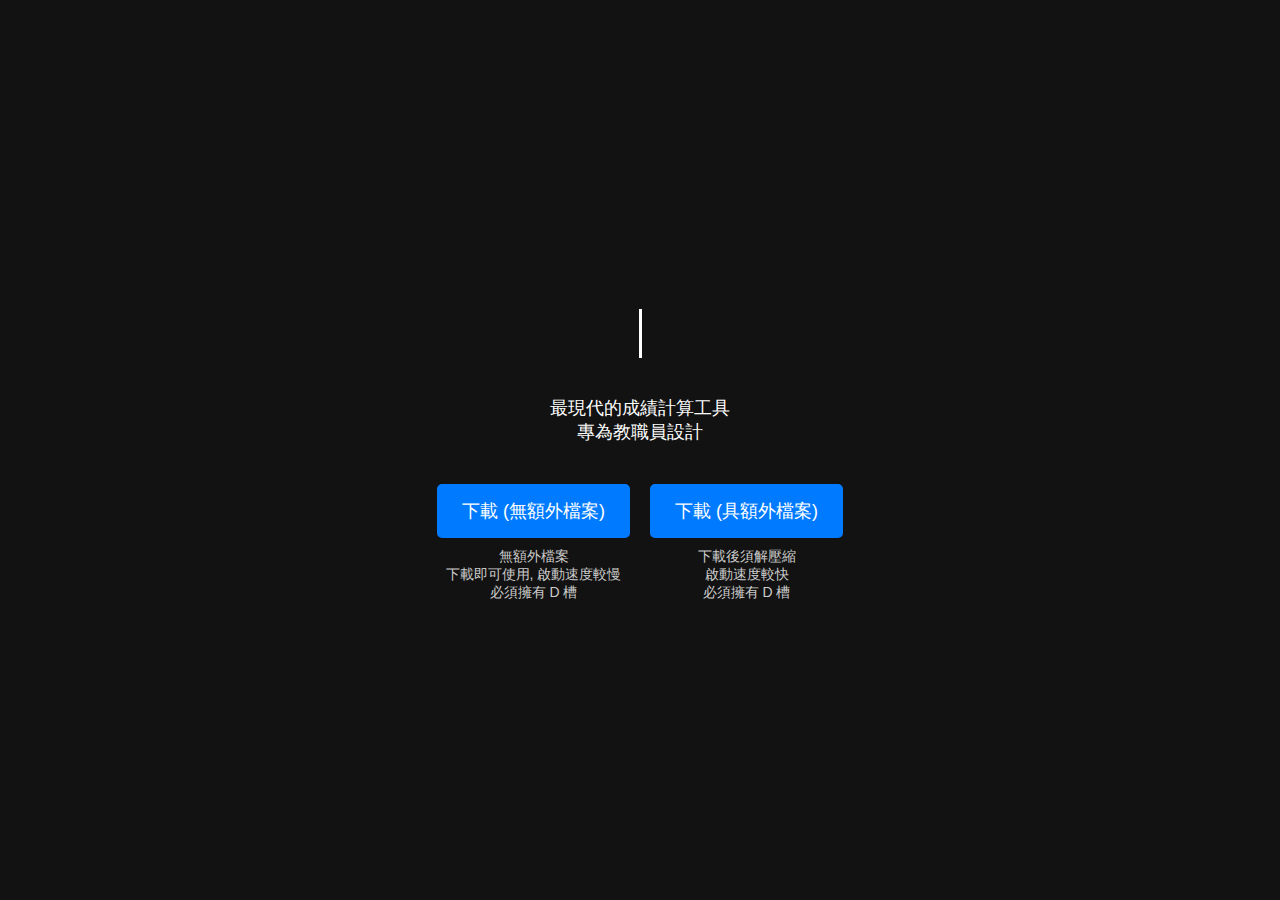
<file: calculator.html>
<!DOCTYPE html>
<html lang="zh">
<head>
    <meta charset="UTF-8">
    <meta name="viewport" content="width=device-width, initial-scale=1.0">
    <title>成績計算助手</title>
    <link rel="stylesheet" href="styles.css">
</head>
<body>
    <div class="container">
        <h1 class="typing-title">成績計算助手</h1>
        <p class="description">最現代的成績計算工具<br>專為教職員設計</p>
        
        <div class="buttons">
            <div class="button-box">
                <a href="https://drive.usercontent.google.com/download?id=13Sl6zZmQpznBbp5t2UdwALR8kJd5LG0H&export=download&authuser=0" class="button" target="_blank">下載 (無額外檔案)</a>
                <ul class="desc">
                    <li>無額外檔案</li>
                    <li>下載即可使用, 啟動速度較慢</li>
                    <li>必須擁有 D 槽</li>
                </ul>
            </div>
            <div class="button-box">
                <a href="https://abc.com" class="button" target="_blank">下載 (具額外檔案)</a>
                <ul class="desc">
                    <li>下載後須解壓縮</li>
                    <li>啟動速度較快</li>
                    <li>必須擁有 D 槽</li>
                </ul>
            </div>
        </div>
    </div>
    <script src="script.js"></script>
</body>
</html>
</file>
<file: styles.css>
body {
    background-color: #ffffff;
    color: #333;
    font-family: Arial, sans-serif;
    text-align: center;
    transition: background-color 2s ease-in-out, color 2s ease-in-out;
    margin: 0;
    padding: 0;
    height: 100vh;
    display: flex;
    justify-content: center;
    align-items: center;
    flex-direction: column;
}

body.dark-mode {
    background-color: #121212;
    color: #fff;
}

.fade-in {
    opacity: 0;
    animation: fadeIn 2s forwards;
}

@keyframes fadeIn {
    from { opacity: 0; }
    to { opacity: 1; }
}

.button {
    display: inline-block;
    padding: 15px 25px;
    margin-top: 20px;
    font-size: 18px;
    text-decoration: none;
    color: white;
    background: #007BFF;
    border-radius: 5px;
    transition: transform 0.2s, background 0.2s;
}

.button:hover {
    transform: scale(1.1);
    background: #0056b3;
}

.container {
    text-align: center;
}

.typing-title {
    font-size: 36px;
    font-weight: bold;
    border-right: 3px solid;
    white-space: nowrap;
    overflow: hidden;
    width: 0;
    display: inline-block;
    animation: typing 3s steps(15, end) forwards, blink 0.5s infinite;
}

@keyframes typing {
    from { width: 0; }
    to { width: 100%; }
}

@keyframes blink {
    50% { border-color: transparent; }
}

.description {
    font-size: 18px;
    margin: 10px 0;
}

.buttons {
    display: flex;
    justify-content: center;
    gap: 20px;
    margin-top: 20px;
}

.button-box {
    text-align: center;
}

.desc {
    list-style: none;
    padding: 0;
    margin-top: 10px;
    font-size: 14px;
    color: #ccc;
}
</file>
